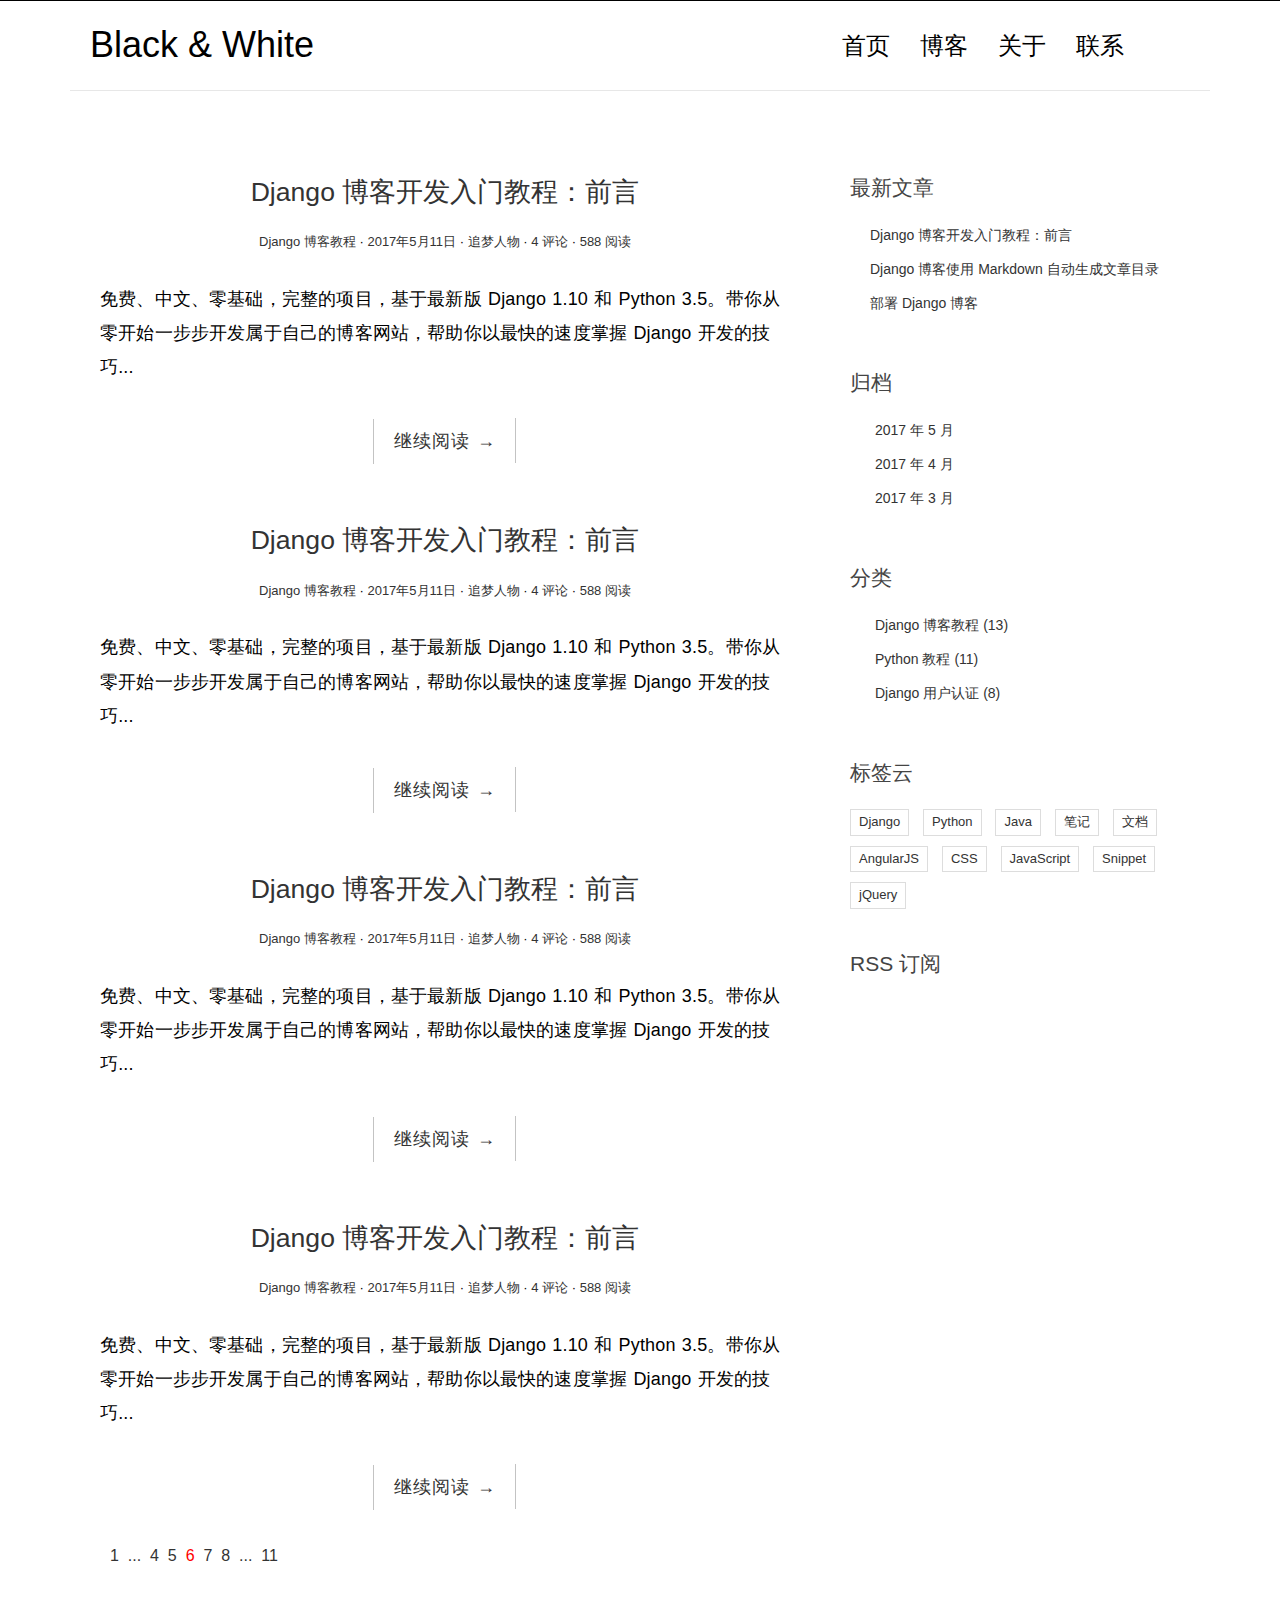
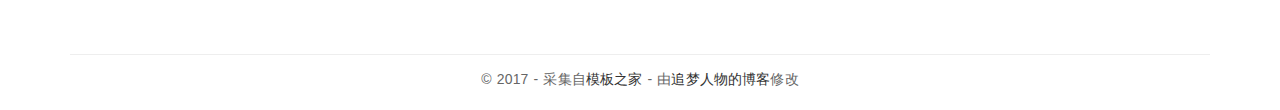
<file: function/static/blog/index.html>
<!DOCTYPE html>
<html>
<head>
    <title>Black &amp; White</title>

    <!-- meta -->
    <meta charset="UTF-8">
    <meta name="viewport" content="width=device-width, initial-scale=1">

    <!-- css -->
    <link rel="stylesheet" href="css/bootstrap.min.css">
    <link rel="stylesheet" href="http://code.ionicframework.com/ionicons/2.0.1/css/ionicons.min.css">
    <link rel="stylesheet" href="css/pace.css">
    <link rel="stylesheet" href="css/custom.css">

    <!-- js -->
    <script src="js/jquery-2.1.3.min.js"></script>
    <script src="js/bootstrap.min.js"></script>
    <script src="js/pace.min.js"></script>
    <script src="js/modernizr.custom.js"></script>
</head>

<body>
<div class="container">
    <header id="site-header">
        <div class="row">
            <div class="col-md-4 col-sm-5 col-xs-8">
                <div class="logo">
                    <h1><a href="index.html"><b>Black</b> &amp; White</a></h1>
                </div>
            </div><!-- col-md-4 -->
            <div class="col-md-8 col-sm-7 col-xs-4">
                <nav class="main-nav" role="navigation">
                    <div class="navbar-header">
                        <button type="button" id="trigger-overlay" class="navbar-toggle">
                            <span class="ion-navicon"></span>
                        </button>
                    </div>

                    <div class="collapse navbar-collapse" id="bs-example-navbar-collapse-1">
                        <ul class="nav navbar-nav navbar-right">
                            <li class="cl-effect-11"><a href="index.html" data-hover="首页">首页</a></li>
                            <li class="cl-effect-11"><a href="full-width.html" data-hover="博客">博客</a></li>
                            <li class="cl-effect-11"><a href="about.html" data-hover="关于">关于</a></li>
                            <li class="cl-effect-11"><a href="contact.html" data-hover="联系">联系</a></li>
                        </ul>
                    </div><!-- /.navbar-collapse -->
                </nav>
                <div id="header-search-box">
                    <a id="search-menu" href="#"><span id="search-icon" class="ion-ios-search-strong"></span></a>
                    <div id="search-form" class="search-form">
                        <form role="search" method="get" id="searchform" action="#">
                            <input type="search" placeholder="搜索" required>
                            <button type="submit"><span class="ion-ios-search-strong"></span></button>
                        </form>
                    </div>
                </div>
            </div><!-- col-md-8 -->
        </div>
    </header>
</div>
<div class="copyrights">Collect from <a href="http://www.cssmoban.com/">网页模板</a></div>
<div class="copyrights">Modified by <a href="http://zmrenwu.com/">追梦人物的博客</a></div>

<div class="content-body">
    <div class="container">
        <div class="row">
            <main class="col-md-8">
                <article class="post post-1">
                    <header class="entry-header">
                        <h1 class="entry-title">
                            <a href="single.html">Django 博客开发入门教程：前言</a>
                        </h1>
                        <div class="entry-meta">
                            <span class="post-category"><a href="#">Django 博客教程</a></span>
                            <span class="post-date"><a href="#"><time class="entry-date"
                                                                      datetime="2012-11-09T23:15:57+00:00">2017年5月11日</time></a></span>
                            <span class="post-author"><a href="#">追梦人物</a></span>
                            <span class="comments-link"><a href="#">4 评论</a></span>
                            <span class="views-count"><a href="#">588 阅读</a></span>
                        </div>
                    </header>
                    <div class="entry-content clearfix">
                        <p>免费、中文、零基础，完整的项目，基于最新版 Django 1.10 和 Python 3.5。带你从零开始一步步开发属于自己的博客网站，帮助你以最快的速度掌握 Django
                            开发的技巧...</p>
                        <div class="read-more cl-effect-14">
                            <a href="#" class="more-link">继续阅读 <span class="meta-nav">→</span></a>
                        </div>
                    </div>
                </article>

                <article class="post post-2">
                    <header class="entry-header">
                        <h1 class="entry-title">
                            <a href="single.html">Django 博客开发入门教程：前言</a>
                        </h1>
                        <div class="entry-meta">
                            <span class="post-category"><a href="#">Django 博客教程</a></span>
                            <span class="post-date"><a href="#"><time class="entry-date"
                                                                      datetime="2012-11-09T23:15:57+00:00">2017年5月11日</time></a></span>
                            <span class="post-author"><a href="#">追梦人物</a></span>
                            <span class="comments-link"><a href="#">4 评论</a></span>
                            <span class="views-count"><a href="#">588 阅读</a></span>
                        </div>
                    </header>
                    <div class="entry-content clearfix">
                        <p>免费、中文、零基础，完整的项目，基于最新版 Django 1.10 和 Python 3.5。带你从零开始一步步开发属于自己的博客网站，帮助你以最快的速度掌握 Django
                            开发的技巧...</p>
                        <div class="read-more cl-effect-14">
                            <a href="#" class="more-link">继续阅读 <span class="meta-nav">→</span></a>
                        </div>
                    </div>
                </article>

                <article class="post post-3">
                    <header class="entry-header">
                        <h1 class="entry-title">
                            <a href="single.html">Django 博客开发入门教程：前言</a>
                        </h1>
                        <div class="entry-meta">
                            <span class="post-category"><a href="#">Django 博客教程</a></span>
                            <span class="post-date"><a href="#"><time class="entry-date"
                                                                      datetime="2012-11-09T23:15:57+00:00">2017年5月11日</time></a></span>
                            <span class="post-author"><a href="#">追梦人物</a></span>
                            <span class="comments-link"><a href="#">4 评论</a></span>
                            <span class="views-count"><a href="#">588 阅读</a></span>
                        </div>
                    </header>
                    <div class="entry-content clearfix">
                        <p>免费、中文、零基础，完整的项目，基于最新版 Django 1.10 和 Python 3.5。带你从零开始一步步开发属于自己的博客网站，帮助你以最快的速度掌握 Django
                            开发的技巧...</p>
                        <div class="read-more cl-effect-14">
                            <a href="#" class="more-link">继续阅读 <span class="meta-nav">→</span></a>
                        </div>
                    </div>
                </article>

                <article class="post post-4">
                    <header class="entry-header">
                        <h1 class="entry-title">
                            <a href="single.html">Django 博客开发入门教程：前言</a>
                        </h1>
                        <div class="entry-meta">
                            <span class="post-category"><a href="#">Django 博客教程</a></span>
                            <span class="post-date"><a href="#"><time class="entry-date"
                                                                      datetime="2012-11-09T23:15:57+00:00">2017年5月11日</time></a></span>
                            <span class="post-author"><a href="#">追梦人物</a></span>
                            <span class="comments-link"><a href="#">4 评论</a></span>
                            <span class="views-count"><a href="#">588 阅读</a></span>
                        </div>
                    </header>
                    <div class="entry-content clearfix">
                        <p>免费、中文、零基础，完整的项目，基于最新版 Django 1.10 和 Python 3.5。带你从零开始一步步开发属于自己的博客网站，帮助你以最快的速度掌握 Django
                            开发的技巧...</p>
                        <div class="read-more cl-effect-14">
                            <a href="#" class="more-link">继续阅读 <span class="meta-nav">→</span></a>
                        </div>
                    </div>
                </article>
                <!-- 简单分页效果
                <div class="pagination-simple">
                    <a href="#">上一页</a>
                    <span class="current">第 6 页 / 共 11 页</span>
                    <a href="#">下一页</a>
                </div>
                -->
                <div class="pagination">
                    <ul>
                        <li><a href="">1</a></li>
                        <li><a href="">...</a></li>
                        <li><a href="">4</a></li>
                        <li><a href="">5</a></li>
                        <li class="current"><a href="">6</a></li>
                        <li><a href="">7</a></li>
                        <li><a href="">8</a></li>
                        <li><a href="">...</a></li>
                        <li><a href="">11</a></li>
                    </ul>
                </div>
            </main>
            <aside class="col-md-4">
                <div class="widget widget-recent-posts">
                    <h3 class="widget-title">最新文章</h3>
                    <ul>
                        <li>
                            <a href="#">Django 博客开发入门教程：前言</a>
                        </li>
                        <li>
                            <a href="#">Django 博客使用 Markdown 自动生成文章目录</a>
                        </li>
                        <li>
                            <a href="#">部署 Django 博客</a>
                        </li>
                    </ul>
                </div>
                <div class="widget widget-archives">
                    <h3 class="widget-title">归档</h3>
                    <ul>
                        <li>
                            <a href="#">2017 年 5 月</a>
                        </li>
                        <li>
                            <a href="#">2017 年 4 月</a>
                        </li>
                        <li>
                            <a href="#">2017 年 3 月</a>
                        </li>
                    </ul>
                </div>

                <div class="widget widget-category">
                    <h3 class="widget-title">分类</h3>
                    <ul>
                        <li>
                            <a href="#">Django 博客教程 <span class="post-count">(13)</span></a>
                        </li>
                        <li>
                            <a href="#">Python 教程 <span class="post-count">(11)</span></a>
                        </li>
                        <li>
                            <a href="#">Django 用户认证 <span class="post-count">(8)</span></a>
                        </li>
                    </ul>
                </div>

                <div class="widget widget-tag-cloud">
                    <h3 class="widget-title">标签云</h3>
                    <ul>
                        <li>
                            <a href="#">Django</a>
                        </li>
                        <li>
                            <a href="#">Python</a>
                        </li>
                        <li>
                            <a href="#">Java</a>
                        </li>
                        <li>
                            <a href="#">笔记</a>
                        </li>
                        <li>
                            <a href="#">文档</a>
                        </li>
                        <li>
                            <a href="#">AngularJS</a>
                        </li>
                        <li>
                            <a href="#">CSS</a>
                        </li>
                        <li>
                            <a href="#">JavaScript</a>
                        </li>
                        <li>
                            <a href="#">Snippet</a>
                        </li>
                        <li>
                            <a href="#">jQuery</a>
                        </li>
                    </ul>
                </div>
                <div class="rss">
                    <a href=""><span class="ion-social-rss-outline"></span> RSS 订阅</a>
                </div>
            </aside>
        </div>
    </div>
</div>
<footer id="site-footer">
    <div class="container">
        <div class="row">
            <div class="col-md-12">
                <p class="copyright">&copy 2017 - 采集自<a href="http://www.cssmoban.com/"
                                                        target="_blank" title="模板之家">模板之家</a>
                    - 由<a href="http://zmrenwu.com/" title="网页模板" target="_blank">追梦人物的博客</a>修改
                </p>
            </div>
        </div>
    </div>
</footer>

<!-- Mobile Menu -->
<div class="overlay overlay-hugeinc">
    <button type="button" class="overlay-close"><span class="ion-ios-close-empty"></span></button>
    <nav>
        <ul>
            <li><a href="index.html">首页</a></li>
            <li><a href="full-width.html">博客</a></li>
            <li><a href="about.html">关于</a></li>
            <li><a href="contact.html">联系</a></li>
        </ul>
    </nav>
</div>

<script src="js/script.js"></script>

</body>
</html>
</file>
<file: function/static/blog/css/pace.css>
.pace .pace-progress {
  background: #000;
  position: fixed;
  z-index: 2000;
  top: 0;
  left: 0;
  height: 1px;
  transition: width 1s;
}

.pace-inactive {
  display: none;
}
</file>
<file: function/static/blog/css/custom.css>
/**
 * Table of Contents
 *
 * 1.0 - Google Font
 * 2.0 - General Elements
 * 3.0 - Site Header
 *   3.1 - Logo
 *   3.2 - Main Navigation
 *     3.2.1 - Main Nav CSS 3 Hover Effect
 * 4.0 - Home/Blog
 *   4.1 - Read More Button CSS 3 style
 * 5.0 - Widget
 * 6.0 - Footer
 * 7.0 - Header Search Bar
 * 8.0 - Mobile Menu
 * 9.0 - Contact Page Social
 * 10.0 - Contact Form
 * 11.0 - Media Query
 * 12.0 - Comment
 * 13.0 - Pagination
 */

/**
 * 1.0 - Google Font
 */

/**
 * 2.0 - General Elements
 */

* {
    outline: none;
}

h1,
h2,
h3,
h4,
h5,
h6 {
    margin-top: 0;
}

b {
    font-weight: 400;
}

a {
    color: #333;
}

a:hover, a:focus {
    text-decoration: none;
    color: #000;
}

::selection {
    background-color: #eee;
}

body {
    color: #444;
    font-family: 'Lato', sans-serif;
}

p {
    font-family: 'Ubuntu', sans-serif;
    font-weight: 400;
    word-spacing: 1px;
    letter-spacing: 0.01em;
}

#single p,
#page p {
    margin-bottom: 25px;
}

.page-title {
    text-align: center;
}

.title {
    margin-bottom: 30px;
}

figure {
    margin-bottom: 25px;
}

img {
    max-width: 100%;
}

.img-responsive-center img {
    margin: 0 auto;
}

.height-40px {
    margin-bottom: 40px;
}

/**
 * 3.0 - Site Header
 */

#site-header {
    background-color: #FFF;
    padding: 25px 20px;
    margin-bottom: 40px;
    border-bottom: 1px solid #e7e7e7;
}

.copyrights {
    text-indent: -9999px;
    height: 0;
    line-height: 0;
    font-size: 0;
    overflow: hidden;
}

/**
 * 3.1 - Logo
 */

.logo h1 a {
    color: #000;
}

.logo h1 a:hover {
    text-decoration: none;
    border-bottom: none;
}

.logo h1 {
    margin: 0;
    font-family: 'Lato', sans-serif;
    font-weight: 300;
}

/**
 * 3.2 - Main Navigation
 */

.main-nav {
    margin-top: 11px;
    max-width: 95%;
}

.main-nav a {
    color: #000000 !important;
    padding: 0 0 5px 0 !important;
    margin-right: 30px;
    font-family: 'Lato', sans-serif;
    font-weight: 300;
    font-size: 24px;
}

.main-nav a:active,
.main-nav a:focus,
.main-nav a:hover {
    background-color: transparent !important;
    border-bottom: 0;
}

.navbar-toggle {
    margin: 0;
    border: 0;
    padding: 0;
    margin-right: 25px;
}

.navbar-toggle span {
    font-size: 2em;
    color: #000;
}

/**
 * 3.2.1 - Main Nav CSS 3 Hover Effect
 */

.cl-effect-11 a {
    padding: 10px 0;
    color: #0972b4;
    text-shadow: none;
}

.cl-effect-11 a::before {
    position: absolute;
    top: 0;
    left: 0;
    overflow: hidden;
    padding: 0 0 5px 0 !important;
    max-width: 0;
    border-bottom: 1px solid #000;
    color: #000;
    content: attr(data-hover);
    white-space: nowrap;
    -webkit-transition: max-width 0.5s;
    -moz-transition: max-width 0.5s;
    transition: max-width 0.5s;
}

.cl-effect-11 a:hover::before,
.cl-effect-11 a:focus::before {
    max-width: 100%;
}

/**
 * 4.0 - Home/Blog
 */

.content-body {
    padding-bottom: 4em;
}

.post {
    background: #fff;
    padding: 30px 30px 0;
}

.entry-title {
    text-align: center;
    font-size: 1.9em;
    margin-bottom: 20px;
    line-height: 1.6;
    padding: 10px 20px 0;
}

.entry-meta {
    text-align: center;
    color: #DDDDDD;
    font-size: 13px;
    margin-bottom: 30px;
}

.entry-content {
    font-size: 18px;
    line-height: 1.9;
    font-weight: 300;
    color: #000;
}

.post-category::after,
.post-date::after,
.post-author::after,
.comments-link::after {
    content: ' ·';
    color: #000;
}

/**
 * 4.1 - Read More Button CSS 3 style
 */

.read-more {
    font-family: 'Ubuntu', sans-serif;
    font-weight: 400;
    word-spacing: 1px;
    letter-spacing: 0.01em;
    text-align: center;
    margin-top: 20px;
}

.cl-effect-14 a {
    padding: 0 20px;
    height: 45px;
    line-height: 45px;
    position: relative;
    display: inline-block;
    margin: 15px 25px;
    letter-spacing: 1px;
    font-weight: 400;
    text-shadow: 0 0 1px rgba(255, 255, 255, 0.3);
}

.cl-effect-14 a::before,
.cl-effect-14 a::after {
    position: absolute;
    width: 45px;
    height: 1px;
    background: #C3C3C3;
    content: '';
    -webkit-transition: all 0.3s;
    -moz-transition: all 0.3s;
    transition: all 0.3s;
    pointer-events: none;
}

.cl-effect-14 a::before {
    top: 0;
    left: 0;
    -webkit-transform: rotate(90deg);
    -moz-transform: rotate(90deg);
    transform: rotate(90deg);
    -webkit-transform-origin: 0 0;
    -moz-transform-origin: 0 0;
    transform-origin: 0 0;
}

.cl-effect-14 a::after {
    right: 0;
    bottom: 0;
    -webkit-transform: rotate(90deg);
    -moz-transform: rotate(90deg);
    transform: rotate(90deg);
    -webkit-transform-origin: 100% 0;
    -moz-transform-origin: 100% 0;
    transform-origin: 100% 0;
}

.cl-effect-14 a:hover::before,
.cl-effect-14 a:hover::after,
.cl-effect-14 a:focus::before,
.cl-effect-14 a:focus::after {
    background: #000;
}

.cl-effect-14 a:hover::before,
.cl-effect-14 a:focus::before {
    left: 50%;
    -webkit-transform: rotate(0deg) translateX(-50%);
    -moz-transform: rotate(0deg) translateX(-50%);
    transform: rotate(0deg) translateX(-50%);
}

.cl-effect-14 a:hover::after,
.cl-effect-14 a:focus::after {
    right: 50%;
    -webkit-transform: rotate(0deg) translateX(50%);
    -moz-transform: rotate(0deg) translateX(50%);
    transform: rotate(0deg) translateX(50%);
}

/**
 * 5.0 - Widget
 */

.widget {
    background: #fff;
    padding: 30px 0 0;
}

.widget-title {
    font-size: 1.5em;
    margin-bottom: 20px;
    line-height: 1.6;
    padding: 10px 0 0;
    font-weight: 400;
}

.widget-recent-posts ul {
    padding: 0;
    margin: 0;
    padding-left: 20px;
}

.widget-recent-posts ul li {
    list-style-type: none;
    position: relative;
    line-height: 170%;
    margin-bottom: 10px;
}

.widget-recent-posts ul li::before {
    content: '\f3d3';
    font-family: "Ionicons";
    position: absolute;
    left: -17px;
    top: 3px;
    font-size: 16px;
    color: #000;
}

.widget-archives ul {
    padding: 0;
    margin: 0;
    padding-left: 25px;
}

.widget-archives ul li {
    list-style-type: none;
    position: relative;
    line-height: 170%;
    margin-bottom: 10px;
}

.widget-archives ul li::before {
    content: '\f3f3';
    font-family: "Ionicons";
    position: absolute;
    left: -25px;
    top: 1px;
    font-size: 16px;
    color: #000;
}

.widget-category ul {
    padding: 0;
    margin: 0;
    padding-left: 25px;
}

.widget-category ul li {
    list-style-type: none;
    position: relative;
    line-height: 170%;
    margin-bottom: 10px;
}

.widget-category ul li::before {
    content: '\f3fe';
    font-family: "Ionicons";
    position: absolute;
    left: -25px;
    top: 1px;
    font-size: 18px;
    color: #000;
}

.widget-tag-cloud ul {
    padding: 0;
    margin: 0;
    margin-right: -10px;
}

.widget-tag-cloud ul li {
    list-style-type: none;
    font-size: 13px;
    display: inline-block;
    margin-right: 10px;
    margin-bottom: 10px;
    padding: 3px 8px;
    border: 1px solid #ddd;
}

.widget-content ul ul {
    margin-top: 10px;
}

.widget-content ul li {
    margin-bottom: 10px;
}

.rss {
    font-size: 21px;
    margin-top: 30px;
}

.rss a {
    color: #444;
}

/**
 * 6.0 - Footer
 */

#site-footer {
    padding-top: 10px;
    padding: 0 0 1.5em 0;
}

.copyright {
    text-align: center;
    padding-top: 1em;
    margin: 0;
    border-top: 1px solid #eee;
    color: #666;
}

/**
 * 7.0 - Header Search Bar
 */

#header-search-box {
    position: absolute;
    right: 38px;
    top: 8px;
}

.search-form {
    display: none;
    width: 25%;
    position: absolute;
    min-width: 200px;
    right: -6px;
    top: 33px;
}

#search-menu span {
    font-size: 20px;
}

#searchform {
    position: relative;
    border: 1px solid #ddd;
    min-height: 42px;
}

#searchform input[type=search] {
    width: 100%;
    border: none;
    position: absolute;
    left: 0;
    padding: 10px 30px 10px 10px;
    z-index: 99;
}

#searchform button {
    position: absolute;
    right: 6px;
    top: 4px;
    z-index: 999;
    background: transparent;
    border: 0;
    padding: 0;
}

#searchform button span {
    font-size: 22px;
}

#search-menu span.ion-ios-close-empty {
    font-size: 40px;
    line-height: 0;
    position: relative;
    top: -6px;
}

/**
 * 8.0 - Mobile Menu
 */

.overlay {
    position: fixed;
    width: 100%;
    height: 100%;
    top: 0;
    left: 0;
    background: #fff;
}

.overlay .overlay-close {
    position: absolute;
    right: 25px;
    top: 10px;
    padding: 0;
    overflow: hidden;
    border: none;
    color: transparent;
    background-color: transparent;
    z-index: 100;
}

.overlay-hugeinc.open .ion-ios-close-empty {
    color: #000;
    font-size: 50px;
}

.overlay nav {
    text-align: center;
    position: relative;
    top: 50%;
    height: 60%;
    font-size: 54px;
    -webkit-transform: translateY(-50%);
    transform: translateY(-50%);
}

.overlay ul {
    list-style: none;
    padding: 0;
    margin: 0 auto;
    display: inline-block;
    height: 100%;
    position: relative;
}

.overlay ul li {
    display: block;
    height: 20%;
    height: calc(100% / 5);
    min-height: 54px;
}

.overlay ul li a {
    font-weight: 300;
    display: block;
    -webkit-transition: color 0.2s;
    transition: color 0.2s;
}

.overlay ul li a:hover,
.overlay ul li a:focus {
    color: #000;
}

.overlay-hugeinc {
    opacity: 0;
    visibility: hidden;
    -webkit-transition: opacity 0.5s, visibility 0s 0.5s;
    transition: opacity 0.5s, visibility 0s 0.5s;
}

.overlay-hugeinc.open {
    opacity: 1;
    visibility: visible;
    -webkit-transition: opacity 0.5s;
    transition: opacity 0.5s;
}

.overlay-hugeinc nav {
    -webkit-perspective: 1200px;
    perspective: 1200px;
}

.overlay-hugeinc nav ul {
    opacity: 0.4;
    -webkit-transform: translateY(-25%) rotateX(35deg);
    transform: translateY(-25%) rotateX(35deg);
    -webkit-transition: -webkit-transform 0.5s, opacity 0.5s;
    transition: transform 0.5s, opacity 0.5s;
}

.overlay-hugeinc.open nav ul {
    opacity: 1;
    -webkit-transform: rotateX(0deg);
    transform: rotateX(0deg);
}

.overlay-hugeinc.close nav ul {
    -webkit-transform: translateY(25%) rotateX(-35deg);
    transform: translateY(25%) rotateX(-35deg);
}

/**
 * 9.0 - Contact Page Social
 */

.social {
    list-style-type: none;
    padding: 0;
    margin: 0;
    text-align: center;
}

.social li {
    display: inline-block;
    margin-right: 10px;
    margin-bottom: 20px;
}

.social li a {
    border: 1px solid #888;
    font-size: 22px;
    color: #888;
    transition: all 0.3s ease-in;
}

.social li a:hover {
    background-color: #333;
    color: #fff;
}

.facebook a {
    padding: 12px 21px;
}

.twitter a {
    padding: 12px 15px;
}

.google-plus a {
    padding: 12px 15px;
}

.tumblr a {
    padding: 12px 20px;
}

/**
 * 10.0 - Contact Form
 */

.contact-form input, .comment-form input {
    border: 1px solid #aaa;
    margin-bottom: 15px;
    width: 100%;
    padding: 15px 15px;
    font-size: 16px;
    line-height: 100%;
    transition: 0.4s border-color linear;
}

.contact-form textarea, .comment-form textarea {
    border: 1px solid #aaa;
    margin-bottom: 15px;
    width: 100%;
    padding: 15px 15px;
    font-size: 16px;
    line-height: 20px !important;
    min-height: 183px;
    transition: 0.4s border-color linear;
}

.contact-form input:focus, .comment-form input:focus,
.contact-form textarea:focus, .comment-form textarea:focus {
    border-color: #666;
}

.btn-send {
    background: none;
    border: 1px solid #aaa;
    cursor: pointer;
    padding: 25px 80px;
    display: inline-block;
    letter-spacing: 1px;
    position: relative;
    transition: all 0.3s;
}

.btn-5 {
    color: #666;
    height: 70px;
    min-width: 260px;
    line-height: 15px;
    font-size: 16px;
    overflow: hidden;
    -webkit-backface-visibility: hidden;
    -moz-backface-visibility: hidden;
    backface-visibility: hidden;
}

.btn-5 span {
    display: inline-block;
    width: 100%;
    height: 100%;
    -webkit-transition: all 0.3s;
    -webkit-backface-visibility: hidden;
    -moz-transition: all 0.3s;
    -moz-backface-visibility: hidden;
    transition: all 0.3s;
    backface-visibility: hidden;
}

.btn-5:before {
    position: absolute;
    height: 100%;
    width: 100%;
    line-height: 2.5;
    font-size: 180%;
    -webkit-transition: all 0.3s;
    -moz-transition: all 0.3s;
    transition: all 0.3s;
}

.btn-5:active:before {
    color: #703b87;
}

.btn-5b:hover span {
    -webkit-transform: translateX(200%);
    -moz-transform: translateX(200%);
    -ms-transform: translateX(200%);
    transform: translateX(200%);
}

.btn-5b:before {
    left: -100%;
    top: 0;
}

.btn-5b:hover:before {
    left: 0;
}

/**
 * 11.0 - Media Query
 */

@media (max-width: 991px) {
    .main-nav a {
        margin-right: 20px;
    }

    #header-search-box {
        position: absolute;
        right: 20px;
    }
}

@media (max-width: 767px) {
    #header-search-box {
        right: 20px;
        top: 9px;
    }

    .main-nav {
        margin-top: 2px;
    }

    .btn-5 span {
        display: none;
    }

    .btn-5b:before {
        left: 0;
    }
}

@media (max-width: 431px) {
    .logo h1 {
        margin-top: 8px;
        font-size: 24px;
    }

    .post {
        background: #fff;
        padding: 0 10px 0;
    }

    .more-link {
        font-size: 0.9em;
        line-height: 100%;
    }
}

@media screen and (max-height: 30.5em) {
    .overlay nav {
        height: 70%;
        font-size: 34px;
    }

    .overlay ul li {
        min-height: 34px;
    }
}

/**
 * 12.0 - Comment
 */
.comment-area {
    padding: 0 30px 0;
}

.comment-form {
    margin-top: 15px;
}

.comment-form .comment-btn {
    background-color: #fff;
    border: 1px solid #aaa;
    font-size: 16px;
    padding: 5px 10px;
}

.comment-list-panel {
    margin-top: 30px;
}

.comment-list {
    margin-top: 15px;
}

.comment-item:not(:last-child) {
    border-bottom: 1px #ccc solid;
    margin-bottom: 20px;
    padding-bottom: 20px;
}

.comment-item .nickname,
.comment-item .submit-date {
    color: #777;
    font-size: 14px;
}

.comment-item .nickname:after {
    content: ' ·';
}

.comment-item .text {
    padding-top: 5px;
    font-size: 16px;
}

/**
 * 13.0 - Pagination
 */
.pagination-simple {
    padding-left: 30px;
    font-size: 16px;
}

.pagination ul {
    list-style: none;
}

.pagination ul li {
    display: inline-block;
    font-size: 16px;
    margin-right: 5px;
}

.current a {
    color: red;
}
</file>
